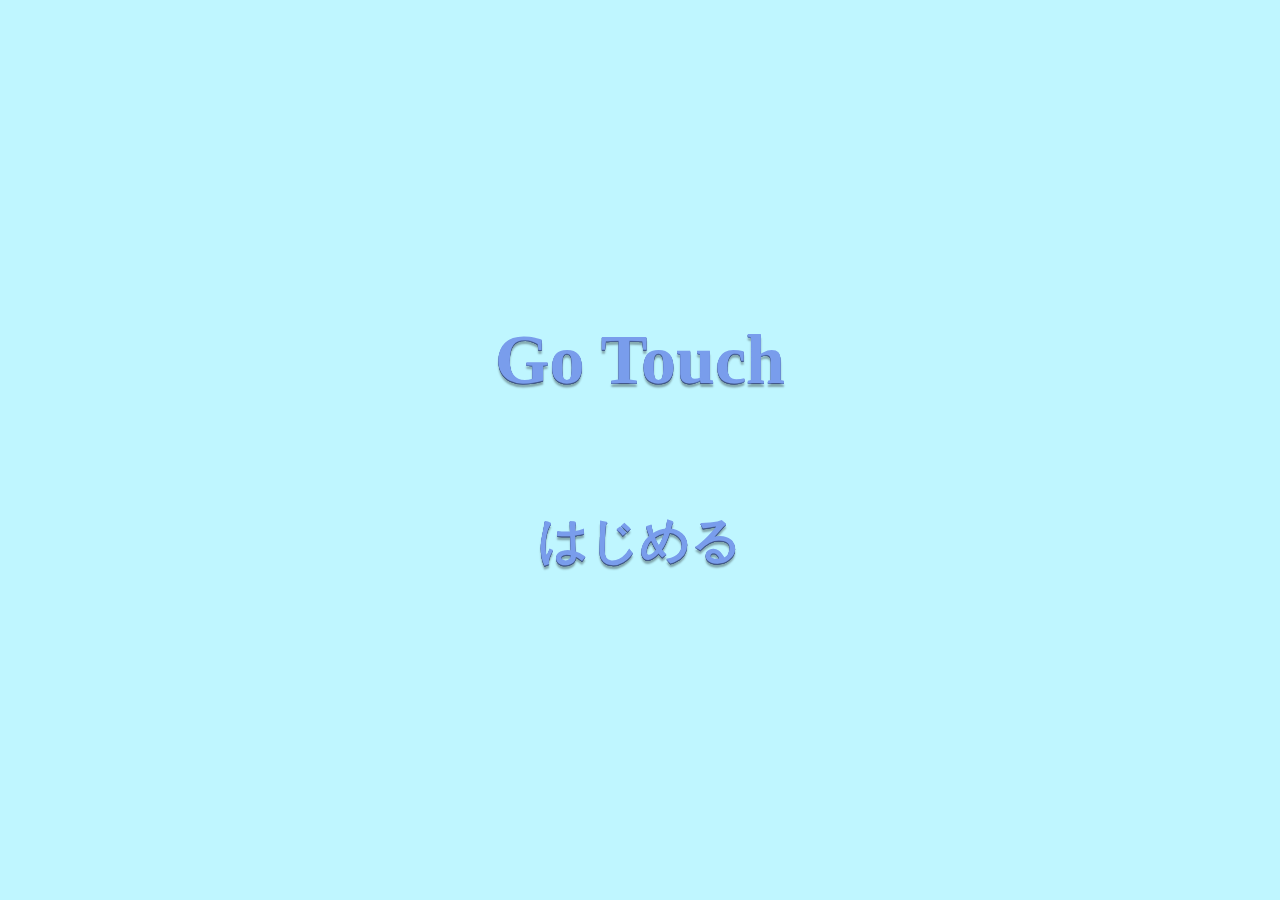
<file: www/index.html>
<!DOCTYPE HTML>
<html>
<head>
    <meta charset="utf-8">
    <meta name="viewport" content="width=device-width, height=device-height, initial-scale=1, maximum-scale=1, user-scalable=no">
    <meta http-equiv="Content-Security-Policy" content="default-src * data: gap: https://ssl.gstatic.com; style-src * 'unsafe-inline'; script-src * 'unsafe-inline' 'unsafe-eval'">
    <link rel="stylesheet" href="components/loader.css">
    <link rel="stylesheet" href="css/styleindex.css">
    <script src="components/loader.js"></script>
</head>
<body>
    <div>Go Touch</div>
    <a href="game.html" class="btn">はじめる</a>
</body>
</html>
</file>
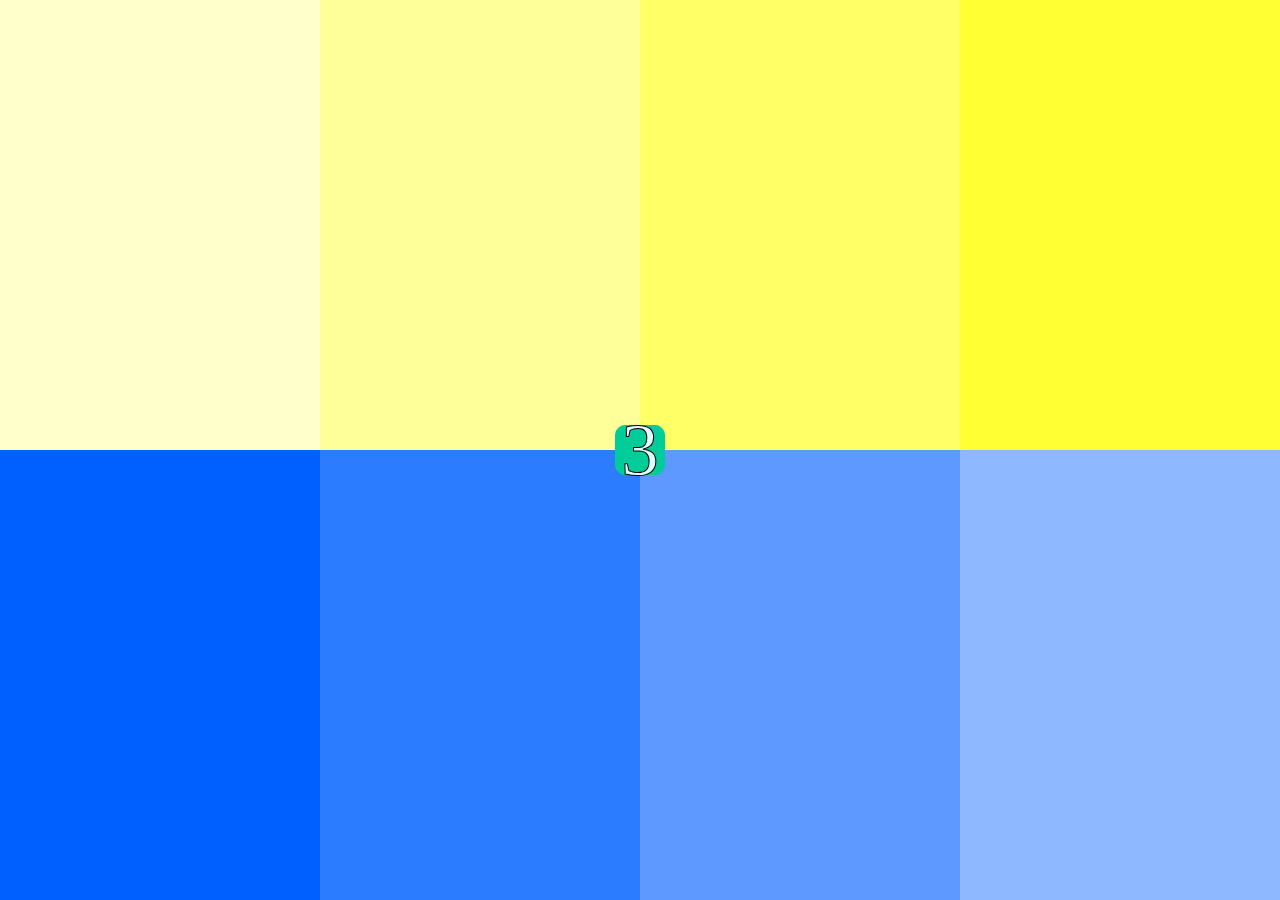
<file: www/game.html>
<!DOCTYPE HTML>
<html>
<head>
    <meta charset="utf-8">
    <meta name="viewport" content="width=device-width, initial-scale=1, maximum-scale=1, user-scalable=no">
    <meta http-equiv="Content-Security-Policy" content="default-src * data: gap: content: https://ssl.gstatic.com; style-src * 'unsafe-inline'; script-src * 'unsafe-inline' 'unsafe-eval'">
    <script src="components/loader.js"></script>
    <link rel="stylesheet" href="components/loader.css">
    <link rel="stylesheet" href="css/style.css">
    <script src="https://ajax.googleapis.com/ajax/libs/jquery/3.2.1/jquery.min.js"></script>
    
<script>
$(function(){
    <!-- 3秒間数える -->
    $("game.html").ready(function() {
    var current = $('.counter').text();
    $({count: 3}).animate({count: current}, {
        duration: 2000,
        easing: 'linear',
        progress: function() { 
            $('.counter').text(Math.ceil(this.count)); 
        }
    });
    });
    
    setTimeout(function(){
        $('.start').show();
    },3500);

    setTimeout(function(){
        $('.counter').hide();
    },3500);
    
    setTimeout(function(){
        $('.start').hide();
    },4500);
    
    <!-- ゲーム部分 -->
    setTimeout(function(){
    
    var clickEventType=((window.ontouchstart!==null)?'click':'touchstart');

    $(".bar1").on(clickEventType, function(){
        $(".bar5").animate({height: "-=15"}, 100 ); 
     });
     
    $(".bar2").on(clickEventType, function(){
        $(".bar6").animate({height: "-=15"}, 100 );   
    });
    
    $(".bar3").on(clickEventType, function(){
        $(".bar7").animate({height: "-=15"}, 100 );  
    });
    
    $(".bar4").on(clickEventType, function(){
        $(".bar8").animate({height: "-=15"}, 100 );   
    });
    
    $(".bar5").on(clickEventType, function(){
        $(this).animate({height: "+=15"}, 100 );
    });
    
    $(".bar6").on(clickEventType, function(){
        $(this).animate({height: "+=15"}, 100 );    
    });
    
    $(".bar7").on(clickEventType, function(){
        $(this).animate({height: "+=15"}, 100 );      
    });
    
    $(".bar8").on(clickEventType, function(){
        $(this).animate({height: "+=15"}, 100 );     
    });
    },3500);
    
    <!-- ゲーム勝利判定部分 -->
    setTimeout(function(){
        $("div").off("touchstart");
        var bar1 = $(".bar1").height();
        var bar5 = $(".bar5").height();
        var row1 = bar1 - bar5
        var bar2 = $(".bar2").height();
        var bar6 = $(".bar6").height();
        var row2 = bar2 - bar6
        var bar3 = $(".bar3").height();
        var bar7 = $(".bar7").height();
        var row3 = bar3 - bar7
        var bar4 = $(".bar4").height();
        var bar8 = $(".bar8").height();
        var row4 = bar4 - bar8
        var w = $(window).height() * 2;
        var r = w - row1 - row2 - row3 - row4
        
    if (r == 0) {
        $(".kekka").text("引き分け！");
    } else if (r < 0) {
        $(".kekka").text("黄の勝ち！");
    } else {
        $(".kekka").text("青の勝ち！");
    }
        $('.result').show();
    },18000);

    
});

</script>
</head>
<body>
    <p><span class="counter">1</span></p>
    <div class="start" style="display: none;">START</div>
    <div class="time"></div>
    <div class="bar1"></div>
    <div class="bar2"></div>
    <div class="bar3"></div>
    <div class="bar4"></div>
    <div class="bar5"></div>
    <div class="bar6"></div>
    <div class="bar7"></div>
    <div class="bar8"></div>
    <div class="result" style="display: none;">
        <span class="kekka"></span>
        <a href="game.html" class="retry">リトライ</a>
    </div>
</body>
</html>
</file>
<file: www/components/loader.css>
/**
 * This is an auto-generated code by Monaca JS/CSS Components.
 * Please do not edit by hand.
 */

/*** <GENERATED> ***/
</file>
<file: www/css/styleindex.css>
/* This is a CSS file */
div {
    position:absolute;
    top: 40%;
    left:50%;
    margin:0;
    transform: translateY(-50%) translateX(-50%);
    text-decoration: none;
    font-weight: bold;
    white-space: nowrap;
    font-size: 70px;
    color: #799dec;
    text-shadow: 0px 4px 2px rgba(0, 0, 0, 0.32), 0px 1px 0px #6182ca, 0px 1px 0px #4f6aa7, 0px 1px 0px #5470ad;
}

body {
    background-color: #bff6ff;
}
.btn{
    position:absolute;
    top: 60%;
    left:50%;
    margin:0;
    transform: translateY(-50%) translateX(-50%);
    text-decoration: none;
    font-weight: bold;
    white-space: nowrap;
    font-size: 50px;
    color: #799dec;
    text-shadow: 0px 4px 2px rgba(0, 0, 0, 0.32), 0px 1px 0px #6182ca, 0px 1px 0px #4f6aa7, 0px 1px 0px #5470ad;
}
.btn:active {
    top:61%;
    text-shadow: none;
}

a { -webkit-tap-highlight-color:rgba(0, 0, 0, 0)!important; }
</file>
<file: www/css/style.css>
/* This is a CSS file */
/* スクロール禁止 */
html,body {
    width: 100%;
    height: 100%;
    margin: auto;
    position: fixed;
    top: 0;
    right: 0;
    bottom: 0;
    left: 0;
    overflow: hidden;
}

/* リンクを押した時の青い枠を非表示にする */
a { -webkit-tap-highlight-color:rgba(0, 0, 0, 0)!important; }

.counter {
    position: absolute;
    font-size: 75px;
    font-family: fantasy;
    color: lightcyan;
    -webkit-text-stroke-color: #000;
    -webkit-text-stroke-width: 1px;
    top: 50%;
    left: 50%;
    transform: translateY(-50%) translateX(-50%);
    z-index: 3;
}

.start {
    position: absolute;
    font-size: 75px;
    font-family: fantasy;
    color: lightcyan;
    -webkit-text-stroke-color: #000;
    -webkit-text-stroke-width: 1px;
    top: 50%;
    left: 50%;
    transform: translateY(-50%) translateX(-50%);
    z-index: 3;
}

div {
    margin: 0;
    padding: 0;
    border: none;
}

.bar1 {
    position: absolute;
    top:0;
    left: 0;
    width: 25%;
    height: 100%;
    background-color: #FFFFCC;
}

.bar2 {
    position: absolute;
    top: 0;
    left:25%;
    width: 25%;
    height: 100%;
    background-color: #FFFF99;
}

.bar3 {
    position: absolute;
    top:0px;
    left:50%;
    width: 25%;
    height: 100%;
    background-color: #FFFF66;
}

.bar4 {
    position: absolute;
    top: 0;
    left:75%;
    width: 25%;
    height: 100%;
    background-color: #FFFF33;
}

.bar5 {
    position: absolute;
    bottom: 0;
    left:0;
    width: 25%;
    height: 50%;
    background-color: #005FFF;
}

.bar6 {
    position: absolute;
    bottom: 0;
    left:25%;
    width: 25%;
    height: 50%;
    background-color: #2C7CFF;
}

.bar7 {
    position: absolute;
    bottom: 0;
    left:50%;
    width: 25%;
    height: 50%;
    background-color: #5D99FF;
}

.bar8 {
    position: absolute;
    bottom: 0;
    left:75%;
    width: 25%;
    height: 50%;
    background-color: #8EB8FF;
}

.result {
    position: absolute;
    bottom:10%;
    left:10%;
    width: 80%;
    height: 80%;
    background-color: aliceblue;
    z-index: 3;
}

.kekka {
    position: absolute;
    font-size: 3em;
    white-space: nowrap;
    color: #799dec;
    font-weight: bold;
    top: 40%;
    left: 50%;
    transform: translateY(-50%) translateX(-50%);
    text-shadow: 0px 4px 2px rgba(0, 0, 0, 0.32), 0px 1px 0px #6182ca, 0px 2px 0px #4f6aa7, 0px 2px 0px #5470ad;
}

.retry{
    position:absolute;
    top: 60%;
    left:50%;
    margin:0;
    transform: translateY(-50%) translateX(-50%);
    text-decoration: none;
    font-weight: bold;
    font-size: 3em;
    white-space: nowrap;
    color: #799dec;
    text-shadow: 0px 4px 2px rgba(0, 0, 0, 0.32), 0px 1px 0px #6182ca, 0px 2px 0px #4f6aa7, 0px 2px 0px #5470ad;
}

.retry:active {
    top:61%;
    text-shadow: none;
}

.time {
    position: absolute;
    top: 0;
    left: 0;
    right: 0;
    bottom: 0;
    margin: auto;
    background-color:#00cc99;
    border-radius:10px;
    height: 50px;
    width: 50px;
    animation: rotate;
    animation-delay: 3s;
    animation-duration:15s;
    animation-timing-function: ease-in-out;
    animation-fill-mode: forwards;
    z-index: 2;
}
@keyframes rotate {
    0% {
        transform: rotate(0deg);
        }
    100% {
        transform: rotate(6480deg);
    }
</file>
